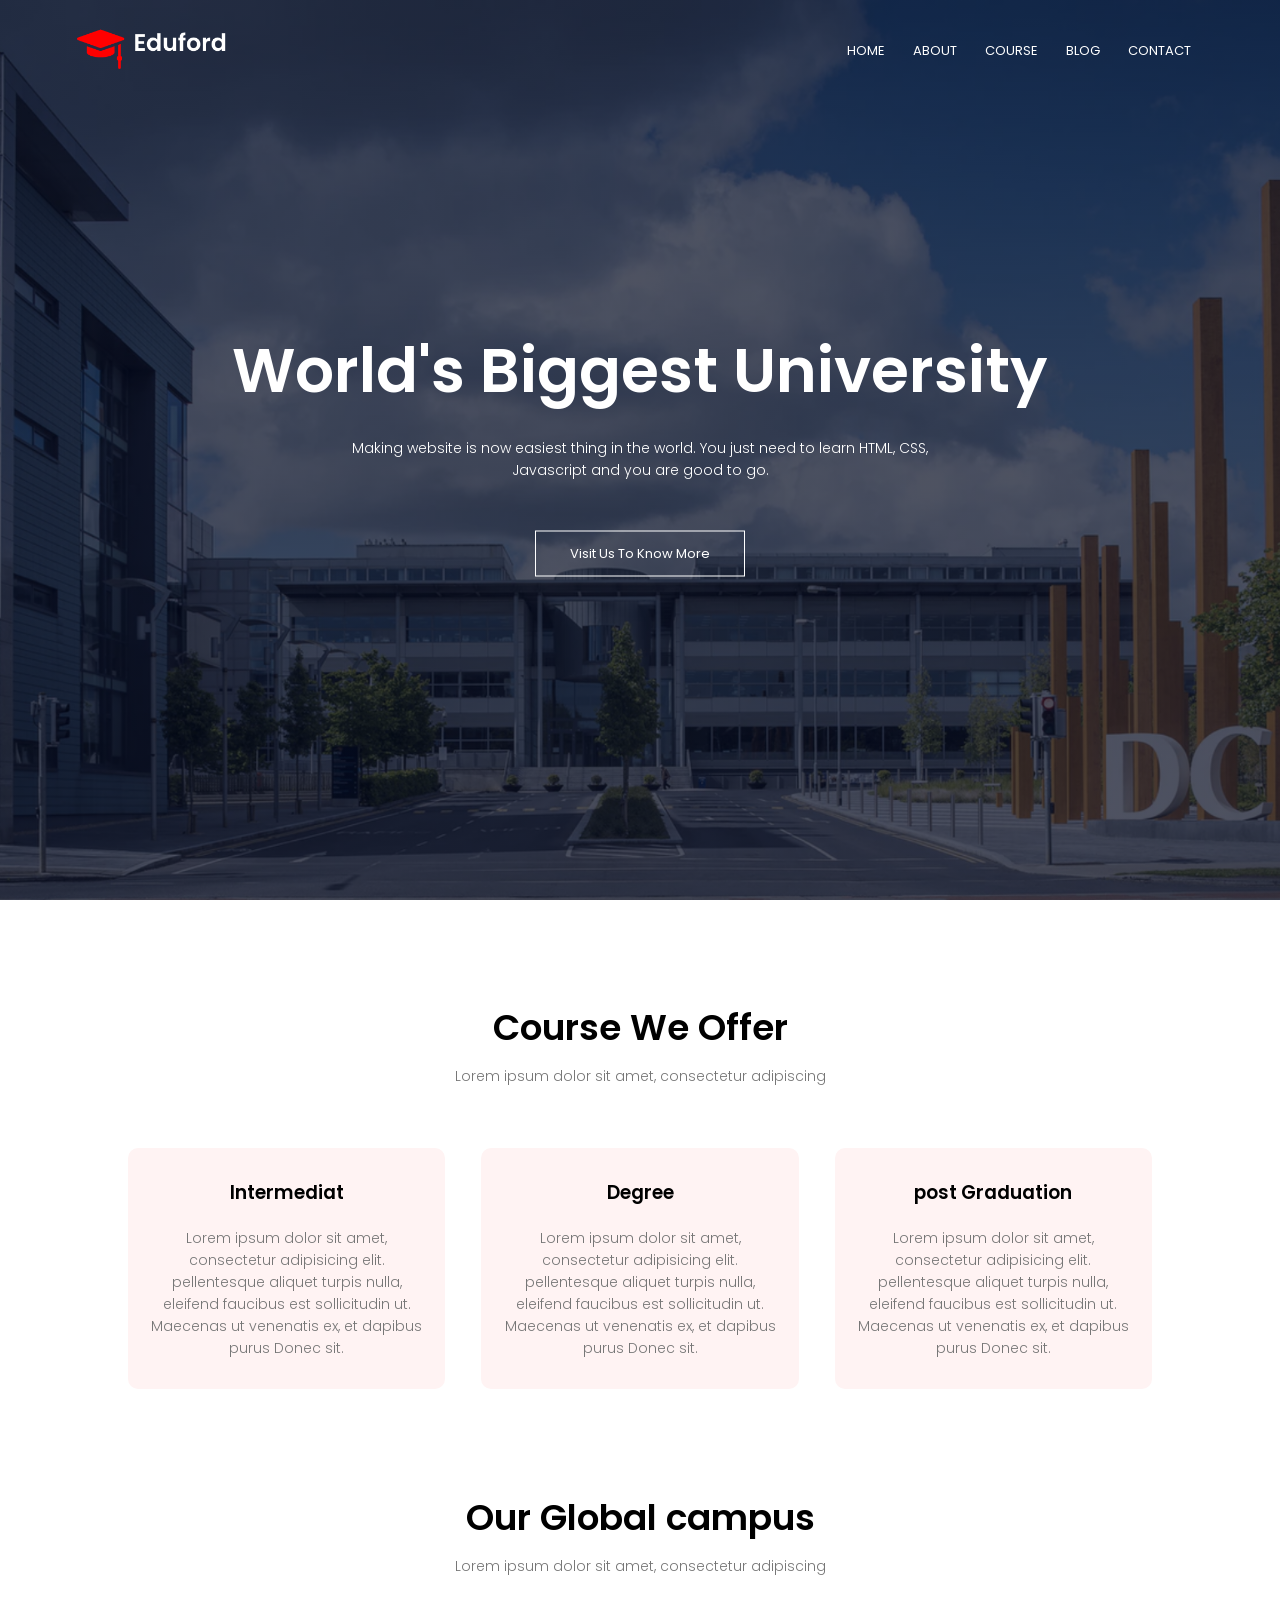
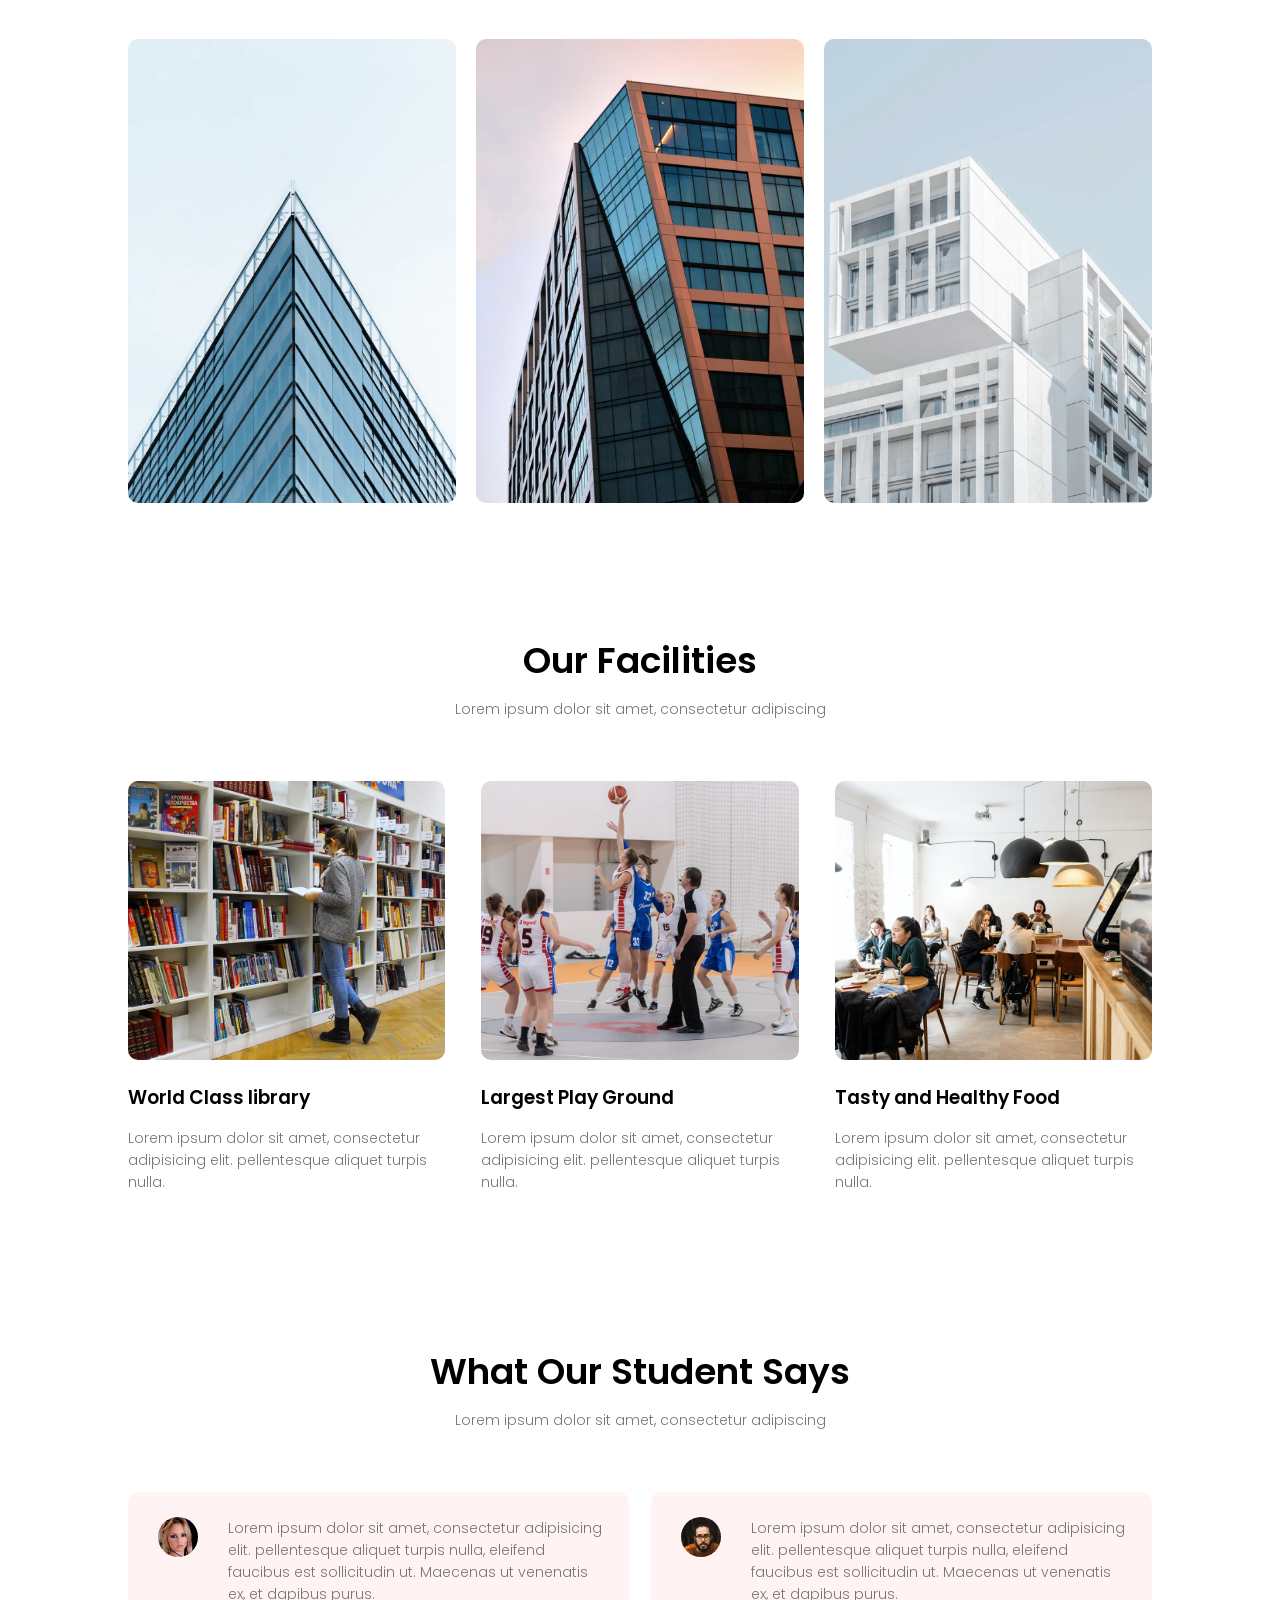
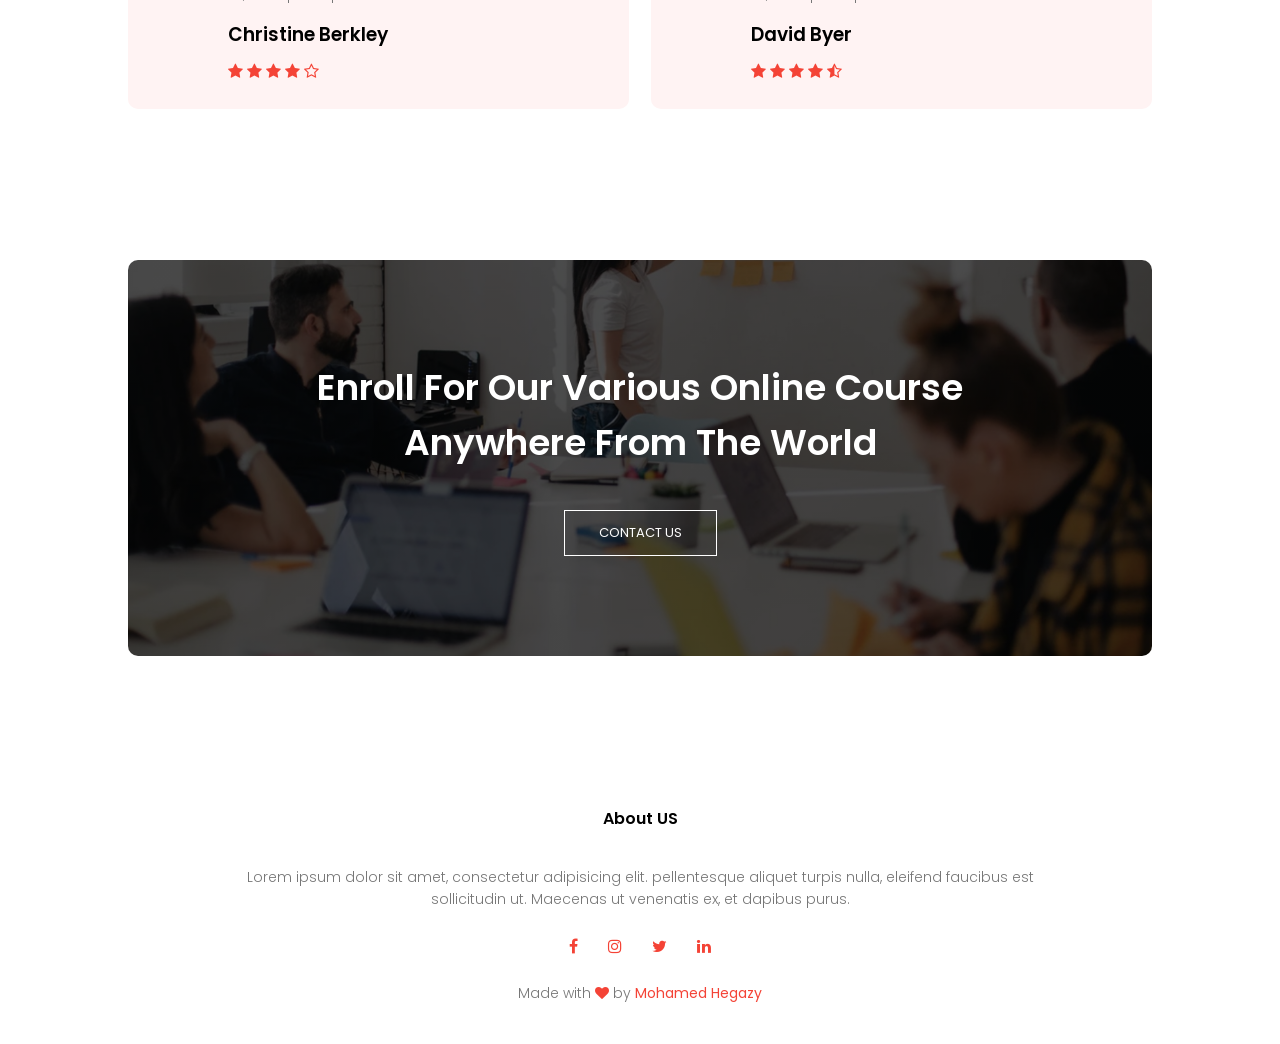
<file: index.html>
<!DOCTYPE html>
<html>
	<head>
		<meta charset="utf-8">
		<meta name="viewport" content="with=device-width , initial-scale=1.0">
		<title>University Website Design - Mohamed Hegazy </title>
    <link rel="stylesheet" href="CSS/style.css">
		<link rel="preconnect" href="https://fonts.googleapis.com">
    <link rel="preconnect" href="https://fonts.gstatic.com" crossorigin>
    <link href="https://fonts.googleapis.com/css2?family=Poppins:wght@100;200;300;400;600;700&display=swap" rel="stylesheet">
    <link rel="stylesheet" href="CSS/font-awesome.min.css">
	</head>
	<body>
  <section class="header"> <!-- header -->
  <nav>
		<a href="index.html"><img src="images/logo.png" alt="logo"></a>
		<div class="nav-links" id="navLinks">
			<i class="fa fa-times" onclick="hideMenu()"></i>
			<ul>
				<li><a href="index.html">HOME</a></li>
				<li><a href="about.html">ABOUT</a></li>
				<li><a href="course.html">COURSE</a></li>
				<li><a href="blog.html">BLOG</a></li>
				<li><a href="contact.html">CONTACT</a></li>
			</ul>
		</div>
		<i class="fa fa-bars" onclick="showMenu()" class="showMenu"></i>
	</nav>
	<div class="text-box">
		<h1>World's Biggest University</h1>
		<p>Making website is now easiest thing in the world. You
			just need to learn HTML, CSS,<br> Javascript and you are good to go.
		</p>
		<a href="" class="hero-btn">Visit Us To Know More</a>
	</div>
	</section><!-- /header -->
  
  <!-- course section -->
	<section class="course">
  <h1>Course We Offer</h1>
	<p>Lorem ipsum dolor sit amet, consectetur adipiscing</p>
	<div class="row">
		<div class="course-col">
			<h3>Intermediat</h3>
			<p>Lorem ipsum dolor sit amet, consectetur adipisicing elit.
				pellentesque aliquet turpis nulla, eleifend faucibus est 
				sollicitudin ut. Maecenas ut venenatis ex, et dapibus purus
				Donec sit.</p>
		</div>
		<div class="course-col">
			<h3>Degree</h3>
			<p>Lorem ipsum dolor sit amet, consectetur adipisicing elit.
				pellentesque aliquet turpis nulla, eleifend faucibus est 
				sollicitudin ut. Maecenas ut venenatis ex, et dapibus purus
				Donec sit.</p>
		</div>
		<div class="course-col">
			<h3>post Graduation</h3>
			<p>Lorem ipsum dolor sit amet, consectetur adipisicing elit.
				pellentesque aliquet turpis nulla, eleifend faucibus est 
				sollicitudin ut. Maecenas ut venenatis ex, et dapibus purus
				Donec sit.</p>
		</div>
	</div>
	</section>
	<!--------------------- campus----------------------------------------->
	<section class="campus">
		<h1>Our Global campus</h1>
		<p>Lorem ipsum dolor sit amet, consectetur adipiscing</p>
		<div class="row">
			<div class="campus-col">
				<img src="images/london.png">
				<div class="layer">
					<h3>LONDON</h3>
				</div>
		</div>
		<div class="campus-col">
			<img src="images/newyork.png">
			<div class="layer">
				<h3>NEW YORK</h3>
			</div>
	</div>
	<div class="campus-col">
		<img src="images/washington.png">
		<div class="layer">
			<h3>WASHINGTON</h3>
		</div>
</div>
	</section>

	<!--------------- Facilities---------- -->
<section class="facilities">
	<h1>Our Facilities</h1>
	<p>Lorem ipsum dolor sit amet, consectetur adipiscing</p>
	<div class="row">
		<div class="facilities-col">
			<img src="images/library.png" >
			<h3>World Class library</h3>
			<p>Lorem ipsum dolor sit amet, consectetur adipisicing elit.
				pellentesque aliquet turpis nulla.</p>
		</div>
		<div class="facilities-col">
			<img src="images/basketball.png" >
			<h3>Largest Play Ground</h3>
			<p>Lorem ipsum dolor sit amet, consectetur adipisicing elit.
				pellentesque aliquet turpis nulla.</p>
		</div>
		<div class="facilities-col">
			<img src="images/cafeteria.png" >
			<h3>Tasty and Healthy Food</h3>
			<p>Lorem ipsum dolor sit amet, consectetur adipisicing elit.
				pellentesque aliquet turpis nulla.</p>
		</div>
	</div>
  
</section>

<!--------testimoilal--------- -->
<section class="testimoilal">
	<h1>What Our Student Says</h1>
	<p>Lorem ipsum dolor sit amet, consectetur adipiscing</p>
	<div class="row">
		<div class="testimonial-col">
			<img src="images/user1.jpg" >
			<div>
				<p>Lorem ipsum dolor sit amet, consectetur adipisicing elit.
					pellentesque aliquet turpis nulla, eleifend faucibus est 
					sollicitudin ut. Maecenas ut venenatis ex, et dapibus purus.</p>
					<h3>Christine Berkley</h3>
					<i class="fa fa-star"></i>
					<i class="fa fa-star"></i>
					<i class="fa fa-star"></i>
					<i class="fa fa-star"></i>
					<i class="fa fa-star-o"></i>
					
			</div>
			</div>
			<div class="testimonial-col">
				<img src="images/user2.jpg" >
				<div>
					<p>Lorem ipsum dolor sit amet, consectetur adipisicing elit.
						pellentesque aliquet turpis nulla, eleifend faucibus est 
						sollicitudin ut. Maecenas ut venenatis ex, et dapibus purus.</p>
						<h3>David Byer</h3>
					<i class="fa fa-star"></i>
					<i class="fa fa-star"></i>
					<i class="fa fa-star"></i>
					<i class="fa fa-star"></i>
					<i class="fa fa-star-half-o"></i>
						
				</div>
				</div>
		</div>
		
	</div>
</section>

<!-----------Call To Action ---------->
<section class="cta">
	<h1>Enroll For Our Various Online Course<br> Anywhere From The World</h1>
	<a href="" class="hero-btn">CONTACT US</a>
</section>

<!--------Footer---------->
<section class="footer">
	<h4>About US</h4>
	<p class="about-des">Lorem ipsum dolor sit amet, consectetur adipisicing elit.
		pellentesque aliquet turpis nulla, eleifend faucibus est <br>
		sollicitudin ut. Maecenas ut venenatis ex, et dapibus purus.</p>
		<div class="icons">
			<i class="fa fa-facebook"></i>
			<i class="fa fa-instagram"></i>
			<i class="fa fa-twitter"></i>
			<i class="fa fa-linkedin"></i>
		</div>
		<p>Made with <i class="fa fa-heart"></i> by <a href="https://www.facebook.com/mhegazy33" class="dev-info">Mohamed Hegazy</a> </p>
</section>

















	<!-------------------- Javascript for Toggle Menue---------------------->
	<script>
		var navLinks= document.getElementById("navLinks");
		function showMenu(){
			navLinks.style.right = "0";
			
		}
		function hideMenu(){
			navLinks.style.right = "-200px";
			
		}
	</script>
	</body>
</html>
</file>
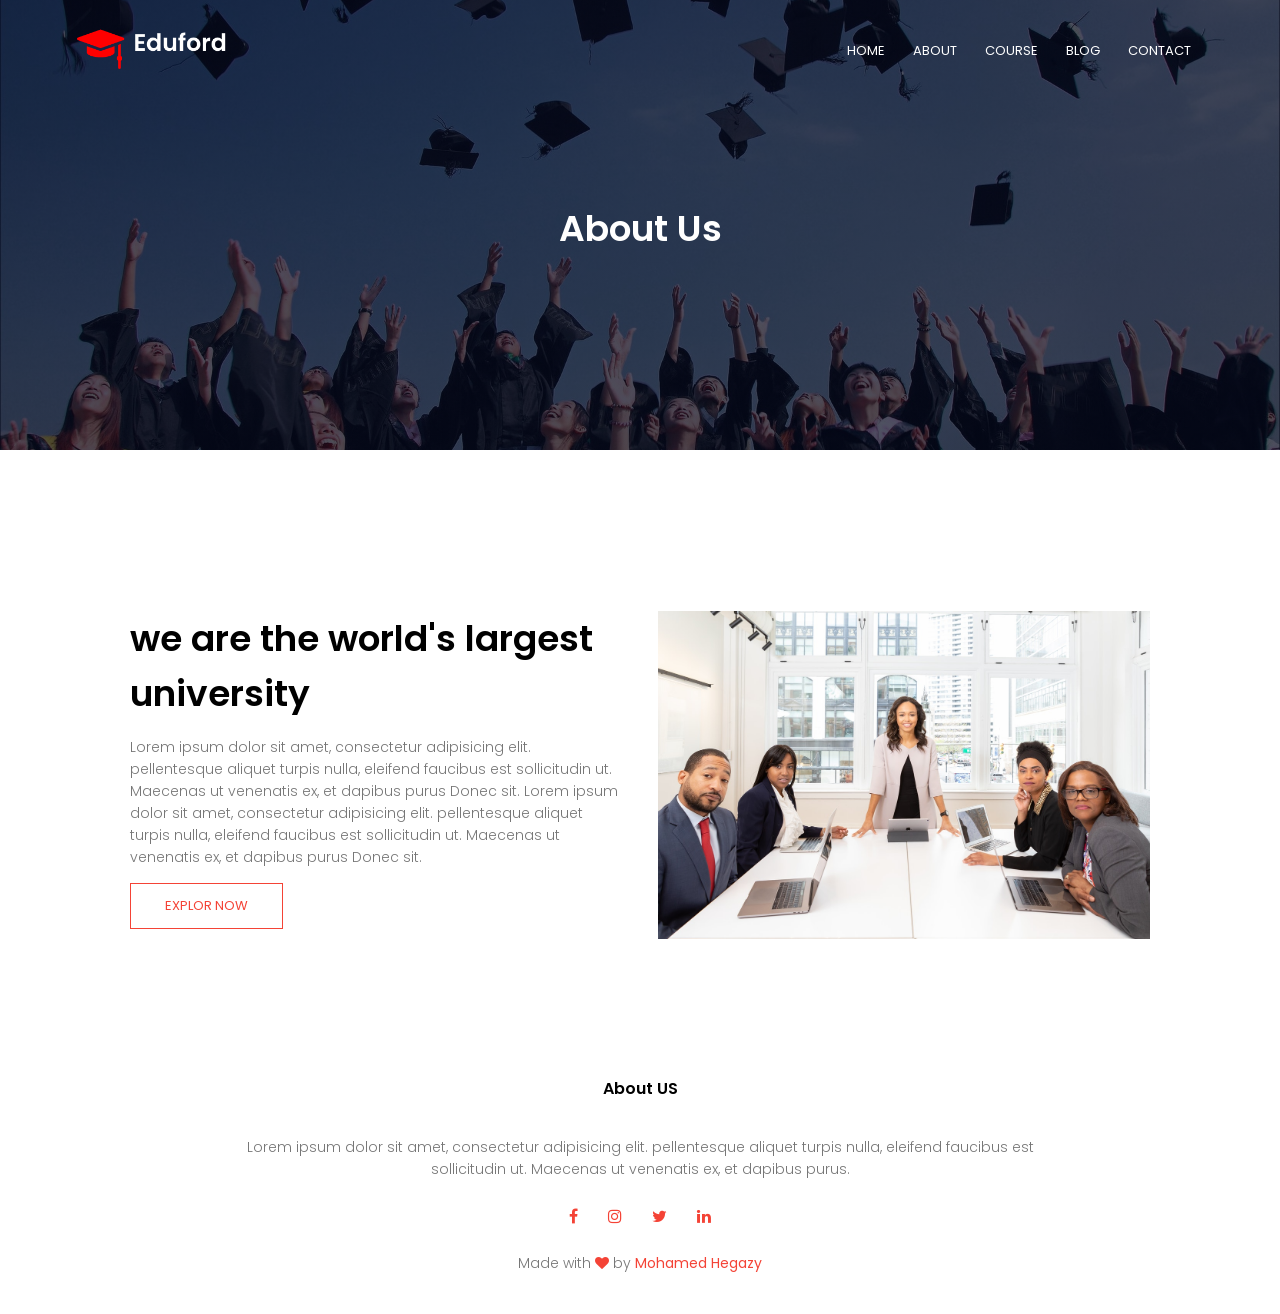
<file: about.html>
<!DOCTYPE html>
<html>
	<head>
		<meta charset="utf-8">
		<meta name="viewport" content="with=device-width , initial-scale=1.0">
		<title>University Website Design - Mohamed Hegazy </title>
    <link rel="stylesheet" href="CSS/style.css">
		<link rel="preconnect" href="https://fonts.googleapis.com">
    <link rel="preconnect" href="https://fonts.gstatic.com" crossorigin>
    <link href="https://fonts.googleapis.com/css2?family=Poppins:wght@100;200;300;400;600;700&display=swap" rel="stylesheet">
    <link rel="stylesheet" href="CSS/font-awesome.min.css">
	</head>
	<body>
  <section class="sub-header"> <!-- header -->
  <nav>
		<a href="index.html"><img src="images/logo.png" alt="logo"></a>
		<div class="nav-links" id="navLinks">
			<i class="fa fa-times" onclick="hideMenu()"></i>
			<ul>
				<li><a href="index.html">HOME</a></li>
				<li><a href="about.html">ABOUT</a></li>
				<li><a href="course.html">COURSE</a></li>
				<li><a href="blog.html">BLOG</a></li>
				<li><a href="contact.html">CONTACT</a></li>
			</ul>
		</div>
		<i class="fa fa-bars" onclick="showMenu()" class="showMenu"></i>
	</nav>
	<h1>About Us</h1>
	</section><!-- /header -->

  <!-- ----about us section -->
	<section class="about-us">
		<div class="row">
			<div class="about-col">
				<h1>we are the world's largest university</h1>
				<p>Lorem ipsum dolor sit amet, consectetur adipisicing elit.
					pellentesque aliquet turpis nulla, eleifend faucibus est 
					sollicitudin ut. Maecenas ut venenatis ex, et dapibus purus
					Donec sit. Lorem ipsum dolor sit amet, consectetur adipisicing elit.
					pellentesque aliquet turpis nulla, eleifend faucibus est 
					sollicitudin ut. Maecenas ut venenatis ex, et dapibus purus
					Donec sit. </p>
					<a href="" class="hero-btn red-btn">EXPLOR NOW</a>
			</div>
			<div class="about-col">
				<img src="images/about.jpg" >
			</div>
		</div>
	</section>
  
	
  
	





<!--------Footer---------->
<section class="footer">
	<h4>About US</h4>
	<p class="about-des">Lorem ipsum dolor sit amet, consectetur adipisicing elit.
		pellentesque aliquet turpis nulla, eleifend faucibus est <br>
		sollicitudin ut. Maecenas ut venenatis ex, et dapibus purus.</p>
		<div class="icons">
			<i class="fa fa-facebook"></i>
			<i class="fa fa-instagram"></i>
			<i class="fa fa-twitter"></i>
			<i class="fa fa-linkedin"></i>
		</div>
		<p>Made with <i class="fa fa-heart"></i> by <a href="https://www.facebook.com/mhegazy33" class="dev-info">Mohamed Hegazy</a> </p>
</section>

















	<!-------------------- Javascript for Toggle Menue---------------------->
	<script>
		var navLinks= document.getElementById("navLinks");
		function showMenu(){
			navLinks.style.right = "0";
			
		}
		function hideMenu(){
			navLinks.style.right = "-200px";
			
		}
	</script>
	</body>
</html>
</file>
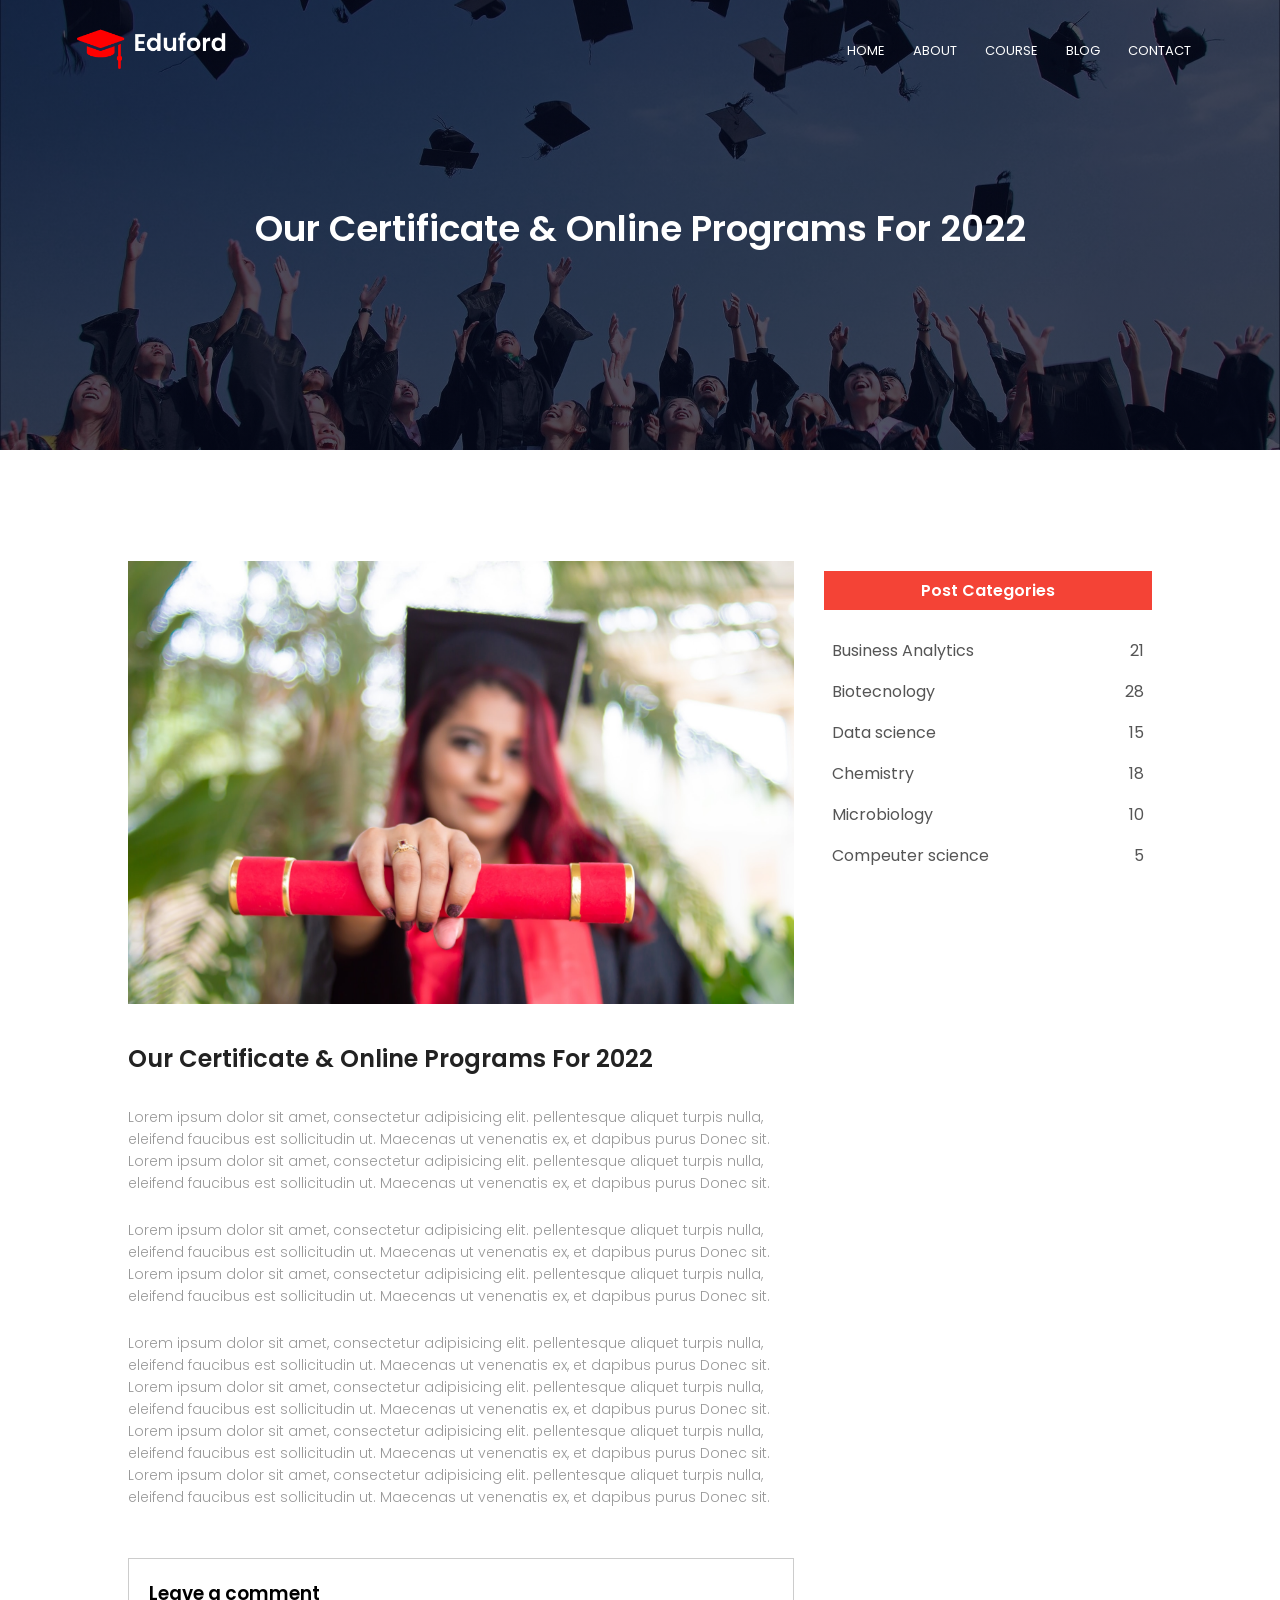
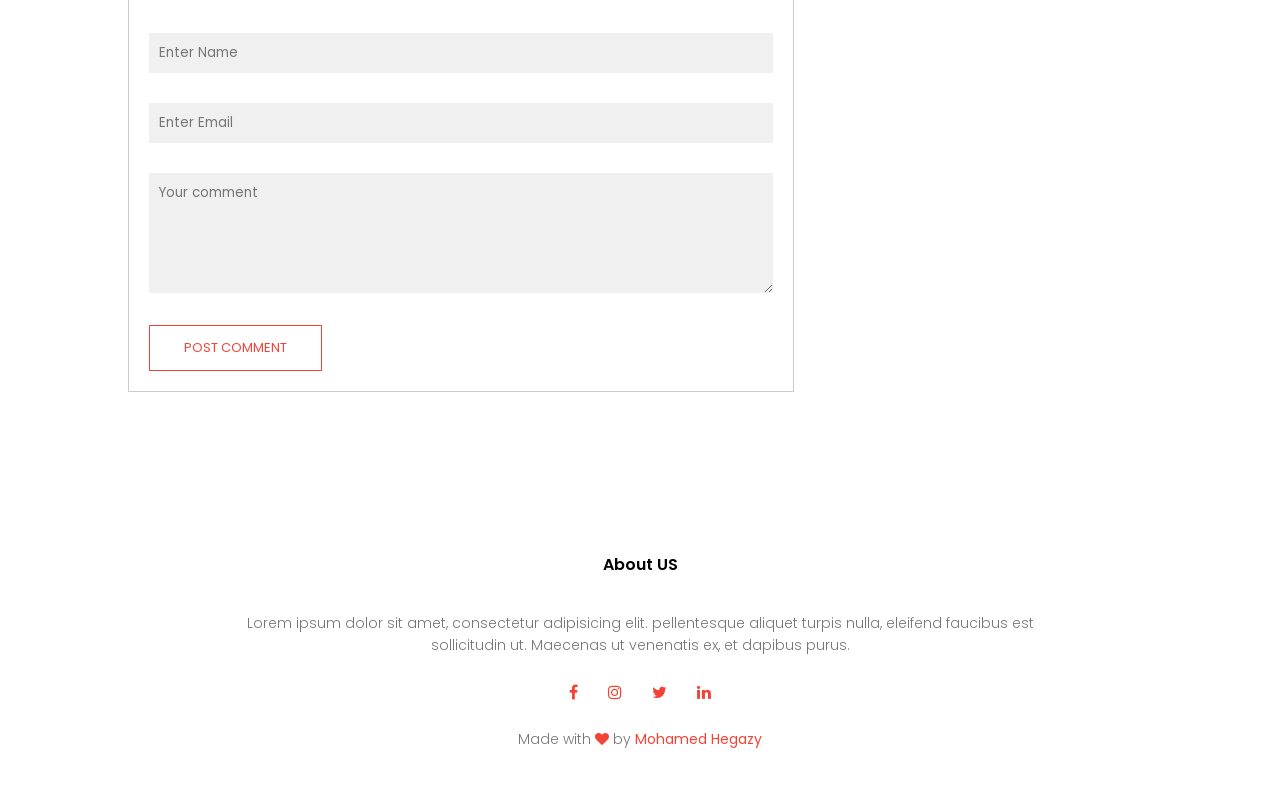
<file: blog.html>
<!DOCTYPE html>
<html>
	<head>
		<meta charset="utf-8">
		<meta name="viewport" content="with=device-width , initial-scale=1.0">
		<title>University Website Design - Mohamed Hegazy </title>
    <link rel="stylesheet" href="CSS/style.css">
		<link rel="preconnect" href="https://fonts.googleapis.com">
    <link rel="preconnect" href="https://fonts.gstatic.com" crossorigin>
    <link href="https://fonts.googleapis.com/css2?family=Poppins:wght@100;200;300;400;600;700&display=swap" rel="stylesheet">
    <link rel="stylesheet" href="CSS/font-awesome.min.css">
	</head>
	<body>
  <section class="sub-header"> <!-- header -->
  <nav>
		<a href="index.html"><img src="images/logo.png" alt="logo"></a>
		<div class="nav-links" id="navLinks">
			<i class="fa fa-times" onclick="hideMenu()"></i>
			<ul>
				<li><a href="index.html">HOME</a></li>
				<li><a href="about.html">ABOUT</a></li>
				<li><a href="course.html">COURSE</a></li>
				<li><a href="blog.html">BLOG</a></li>
				<li><a href="contact.html">CONTACT</a></li>
			</ul>
		</div>
		<i class="fa fa-bars" onclick="showMenu()" class="showMenu"></i>
	</nav>
	<h1>Our Certificate & Online Programs For 2022</h1>
	</section><!-- /header -->

	<!-- -----------blog page content------ -->
<section class="blog-content">
	<div class="row">
		<div class="blog-left">
			<img src="images/certificate.jpg">
			<h2>Our Certificate & Online Programs For 2022</h2>
			<p>Lorem ipsum dolor sit amet, consectetur adipisicing elit.
				pellentesque aliquet turpis nulla, eleifend faucibus est 
				sollicitudin ut. Maecenas ut venenatis ex, et dapibus purus
				Donec sit. Lorem ipsum dolor sit amet, consectetur adipisicing elit.
				pellentesque aliquet turpis nulla, eleifend faucibus est 
				sollicitudin ut. Maecenas ut venenatis ex, et dapibus purus
				Donec sit. </p> 
				<br>
				<p>Lorem ipsum dolor sit amet, consectetur adipisicing elit.
					pellentesque aliquet turpis nulla, eleifend faucibus est 
					sollicitudin ut. Maecenas ut venenatis ex, et dapibus purus
					Donec sit. Lorem ipsum dolor sit amet, consectetur adipisicing elit.
					pellentesque aliquet turpis nulla, eleifend faucibus est 
					sollicitudin ut. Maecenas ut venenatis ex, et dapibus purus
					Donec sit. </p>
					<br>
					<p>Lorem ipsum dolor sit amet, consectetur adipisicing elit.
						pellentesque aliquet turpis nulla, eleifend faucibus est 
						sollicitudin ut. Maecenas ut venenatis ex, et dapibus purus
						Donec sit. Lorem ipsum dolor sit amet, consectetur adipisicing elit.
						pellentesque aliquet turpis nulla, eleifend faucibus est 
						sollicitudin ut. Maecenas ut venenatis ex, et dapibus purus
						Donec sit. </p>
						<p>Lorem ipsum dolor sit amet, consectetur adipisicing elit.
							pellentesque aliquet turpis nulla, eleifend faucibus est 
							sollicitudin ut. Maecenas ut venenatis ex, et dapibus purus
							Donec sit. Lorem ipsum dolor sit amet, consectetur adipisicing elit.
							pellentesque aliquet turpis nulla, eleifend faucibus est 
							sollicitudin ut. Maecenas ut venenatis ex, et dapibus purus
							Donec sit. </p>
							<div class="comment-box">
              <h3>Leave a comment </h3>
							<form class="comment-form">
								<input type="text" placeholder="Enter Name">
								<input type="email" placeholder="Enter Email">
								<textarea rows="5" placeholder="Your comment"></textarea>
								<button type="submit" class="hero-btn red-btn">POST COMMENT</button>
							</form>
							</div>
		</div>
		<div class="blog-right">
			<h3>Post Categories</h3>
			<div>
				<span>Business Analytics</span>
				<span>21</span>
				</div>
				<div>
				<span>Biotecnology</span>
				<span>28</span>
				</div>
				<div>
				<span>Data science</span>
				<span>15</span>
				</div>
				<div>
				<span>Chemistry</span>
				<span>18</span>
				</div>
				<div>
				<span>Microbiology</span>
				<span>10</span>
				</div>
				<div>
				<span>Compeuter science</span>
				<span>5</span>
				</div>
			</div>
		</div>
	</div>
</section>



<!--------Footer---------->
<section class="footer">
	<h4>About US</h4>
	<p class="about-des">Lorem ipsum dolor sit amet, consectetur adipisicing elit.
		pellentesque aliquet turpis nulla, eleifend faucibus est <br>
		sollicitudin ut. Maecenas ut venenatis ex, et dapibus purus.</p>
		<div class="icons">
			<i class="fa fa-facebook"></i>
			<i class="fa fa-instagram"></i>
			<i class="fa fa-twitter"></i>
			<i class="fa fa-linkedin"></i>
		</div>
		<p>Made with <i class="fa fa-heart"></i> by <a href="https://www.facebook.com/mhegazy33" class="dev-info">Mohamed Hegazy</a> </p>
</section>

















	<!-------------------- Javascript for Toggle Menue---------------------->
	<script>
		var navLinks= document.getElementById("navLinks");
		function showMenu(){
			navLinks.style.right = "0";
			
		}
		function hideMenu(){
			navLinks.style.right = "-200px";
			
		}
	</script>
	</body>
</html>
</file>
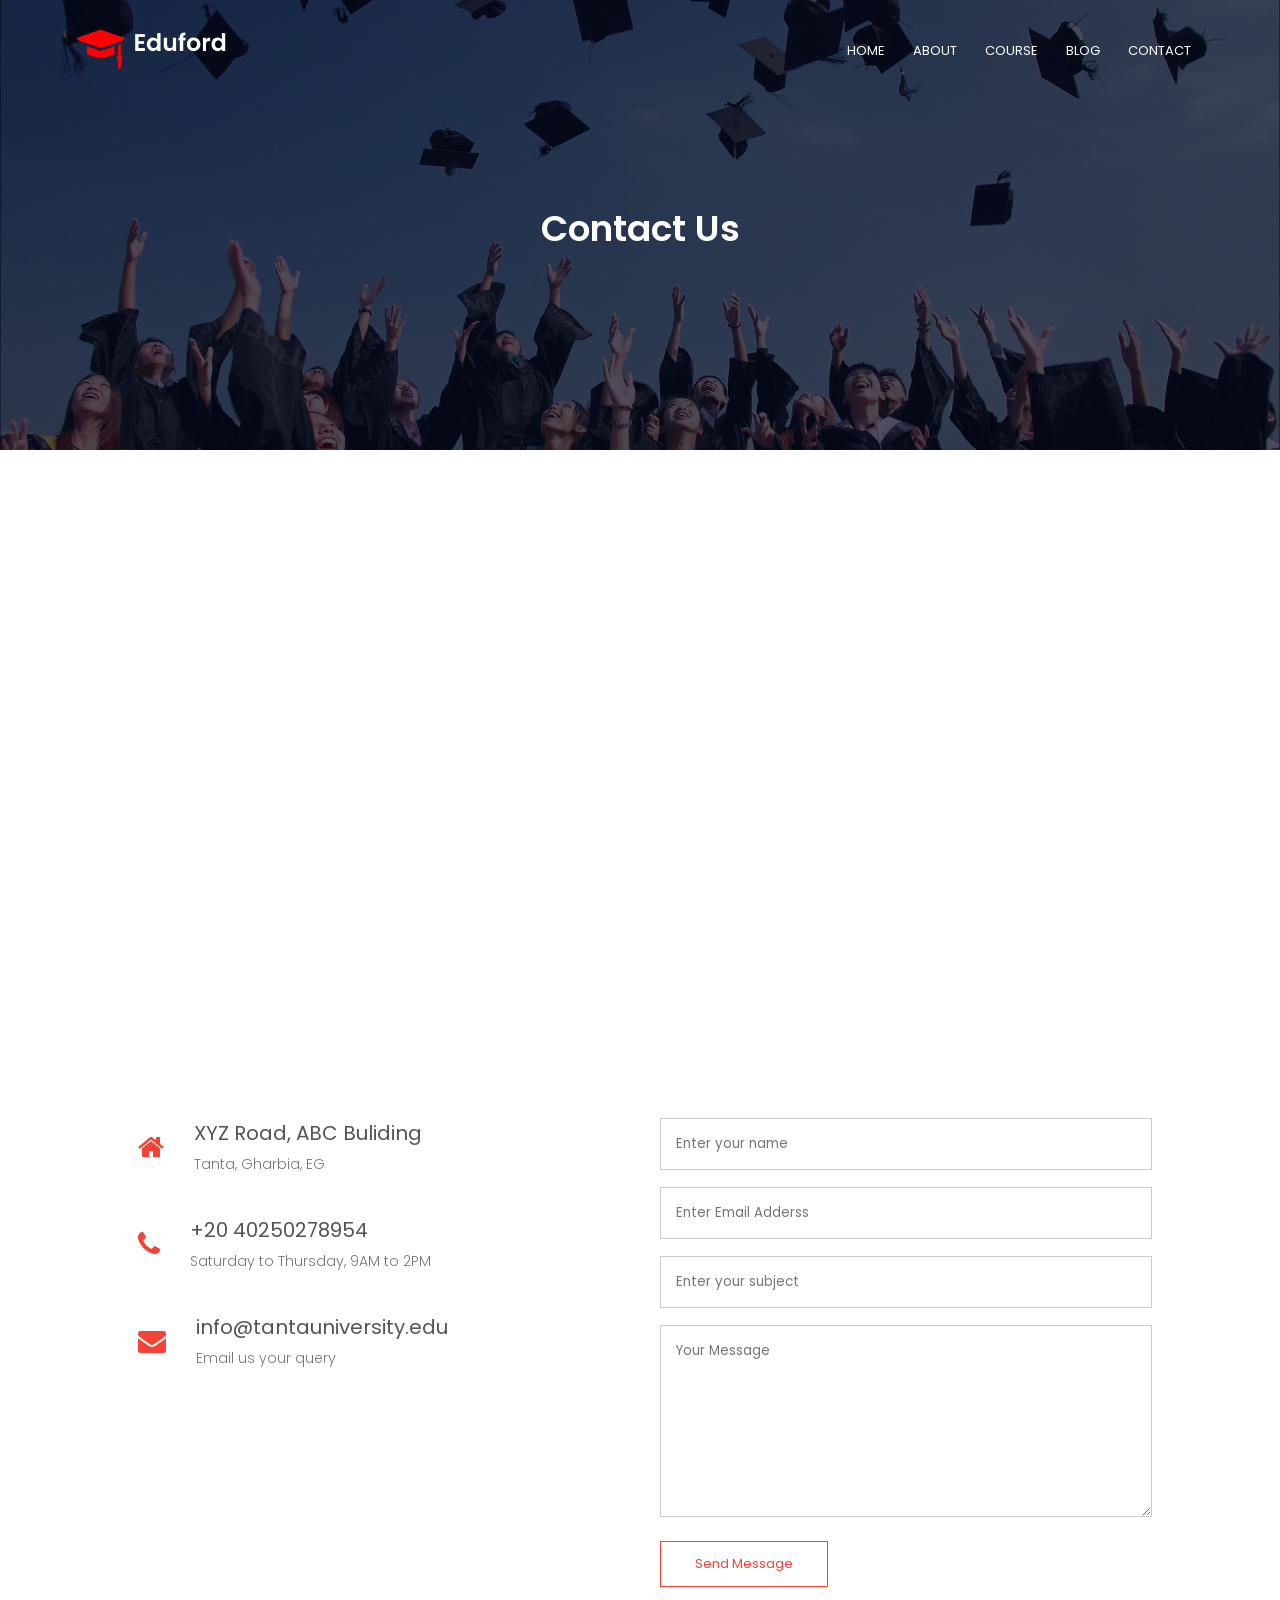
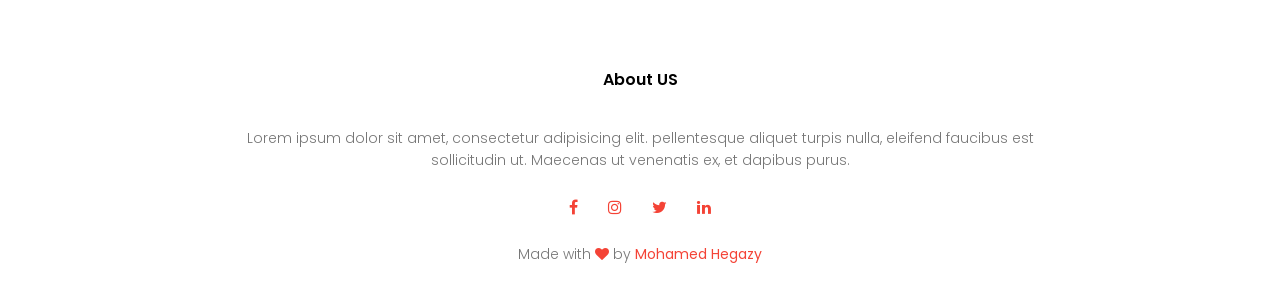
<file: contact.html>
<!DOCTYPE html>
<html>
	<head>
		<meta charset="utf-8">
		<meta name="viewport" content="with=device-width , initial-scale=1.0">
		<title>University Website Design - Mohamed Hegazy </title>
    <link rel="stylesheet" href="CSS/style.css">
		<link rel="preconnect" href="https://fonts.googleapis.com">
    <link rel="preconnect" href="https://fonts.gstatic.com" crossorigin>
    <link href="https://fonts.googleapis.com/css2?family=Poppins:wght@100;200;300;400;600;700&display=swap" rel="stylesheet">
    <link rel="stylesheet" href="CSS/font-awesome.min.css">
	</head>
	<body>
  <section class="sub-header"> <!-- header -->
  <nav>
		<a href="index.html"><img src="images/logo.png" alt="logo"></a>
		<div class="nav-links" id="navLinks">
			<i class="fa fa-times" onclick="hideMenu()"></i>
			<ul>
				<li><a href="index.html">HOME</a></li>
				<li><a href="about.html">ABOUT</a></li>
				<li><a href="course.html">COURSE</a></li>
				<li><a href="blog.html">BLOG</a></li>
				<li><a href="contact.html">CONTACT</a></li>
			</ul>
		</div>
		<i class="fa fa-bars" onclick="showMenu()" class="showMenu"></i>
	</nav>
	<h1>Contact Us</h1>
	</section><!-- /header -->

  <!-- ---------location----------- -->
  <section class="location">
		<iframe src="https://www.google.com/maps/embed?pb=!1m18!1m12!1m3!1d65214.77055892778!2d30.956996525072306!3d30.7905967088972!2m3!1f0!2f0!3f0!3m2!1i1024!2i768!4f13.1!3m3!1m2!1s0x14f7c90980d600b3%3A0xd142d36248fcc482!2sFaculty%20Of%20Science%20-%20Tanta%20University!5e0!3m2!1sen!2seg!4v1640284403226!5m2!1sen!2seg" width="600" height="450" style="border:0;" allowfullscreen="" loading="lazy"></iframe>

	</section>
	<!-- ----------------contact us--------------       -->
	<section class="contact-us">
		<div class="row">
			<div class="contact-col">
				<div>
			<i class="fa fa-home"></i>
			<span>
			<h5>XYZ Road, ABC Buliding</h5>
			<p>Tanta, Gharbia, EG</p>
			</span>
				</div>
				<div>
					<i class="fa fa-phone"></i>
					<span>
					<h5>+20 40250278954</h5>
					<p>Saturday to Thursday, 9AM to 2PM</p>
				</span>
						</div>
						<div>
							
							<i class="fa fa-envelope"></i>
							<span>
							<h5>info@tantauniversity.edu</h5>
							<p>Email us your query</p>
							</span>
								</div>
			</div>
			<div class="contact-col">
				<form action="">
					<input type="text" placeholder="Enter your name" required>
					<input type="email" placeholder="Enter Email Adderss" required>
					<input type="text" placeholder="Enter your subject" required>
					<textarea rows="8" placeholder="Your Message " required></textarea>
					<button type="submit" class="hero-btn red-btn">Send Message</button>
				</form>
			</div>
		</div>
	</section>




<!--------Footer---------->
<section class="footer">
	<h4>About US</h4>
	<p class="about-des">Lorem ipsum dolor sit amet, consectetur adipisicing elit.
		pellentesque aliquet turpis nulla, eleifend faucibus est <br>
		sollicitudin ut. Maecenas ut venenatis ex, et dapibus purus.</p>
		<div class="icons">
			<i class="fa fa-facebook"></i>
			<i class="fa fa-instagram"></i>
			<i class="fa fa-twitter"></i>
			<i class="fa fa-linkedin"></i>
		</div>
		<p>Made with <i class="fa fa-heart"></i> by <a href="https://www.facebook.com/mhegazy33" class="dev-info">Mohamed Hegazy</a> </p>
</section>

















	<!-------------------- Javascript for Toggle Menue---------------------->
	<script>
		var navLinks= document.getElementById("navLinks");
		function showMenu(){
			navLinks.style.right = "0";
			
		}
		function hideMenu(){
			navLinks.style.right = "-200px";
			
		}
	</script>
	</body>
</html>
</file>
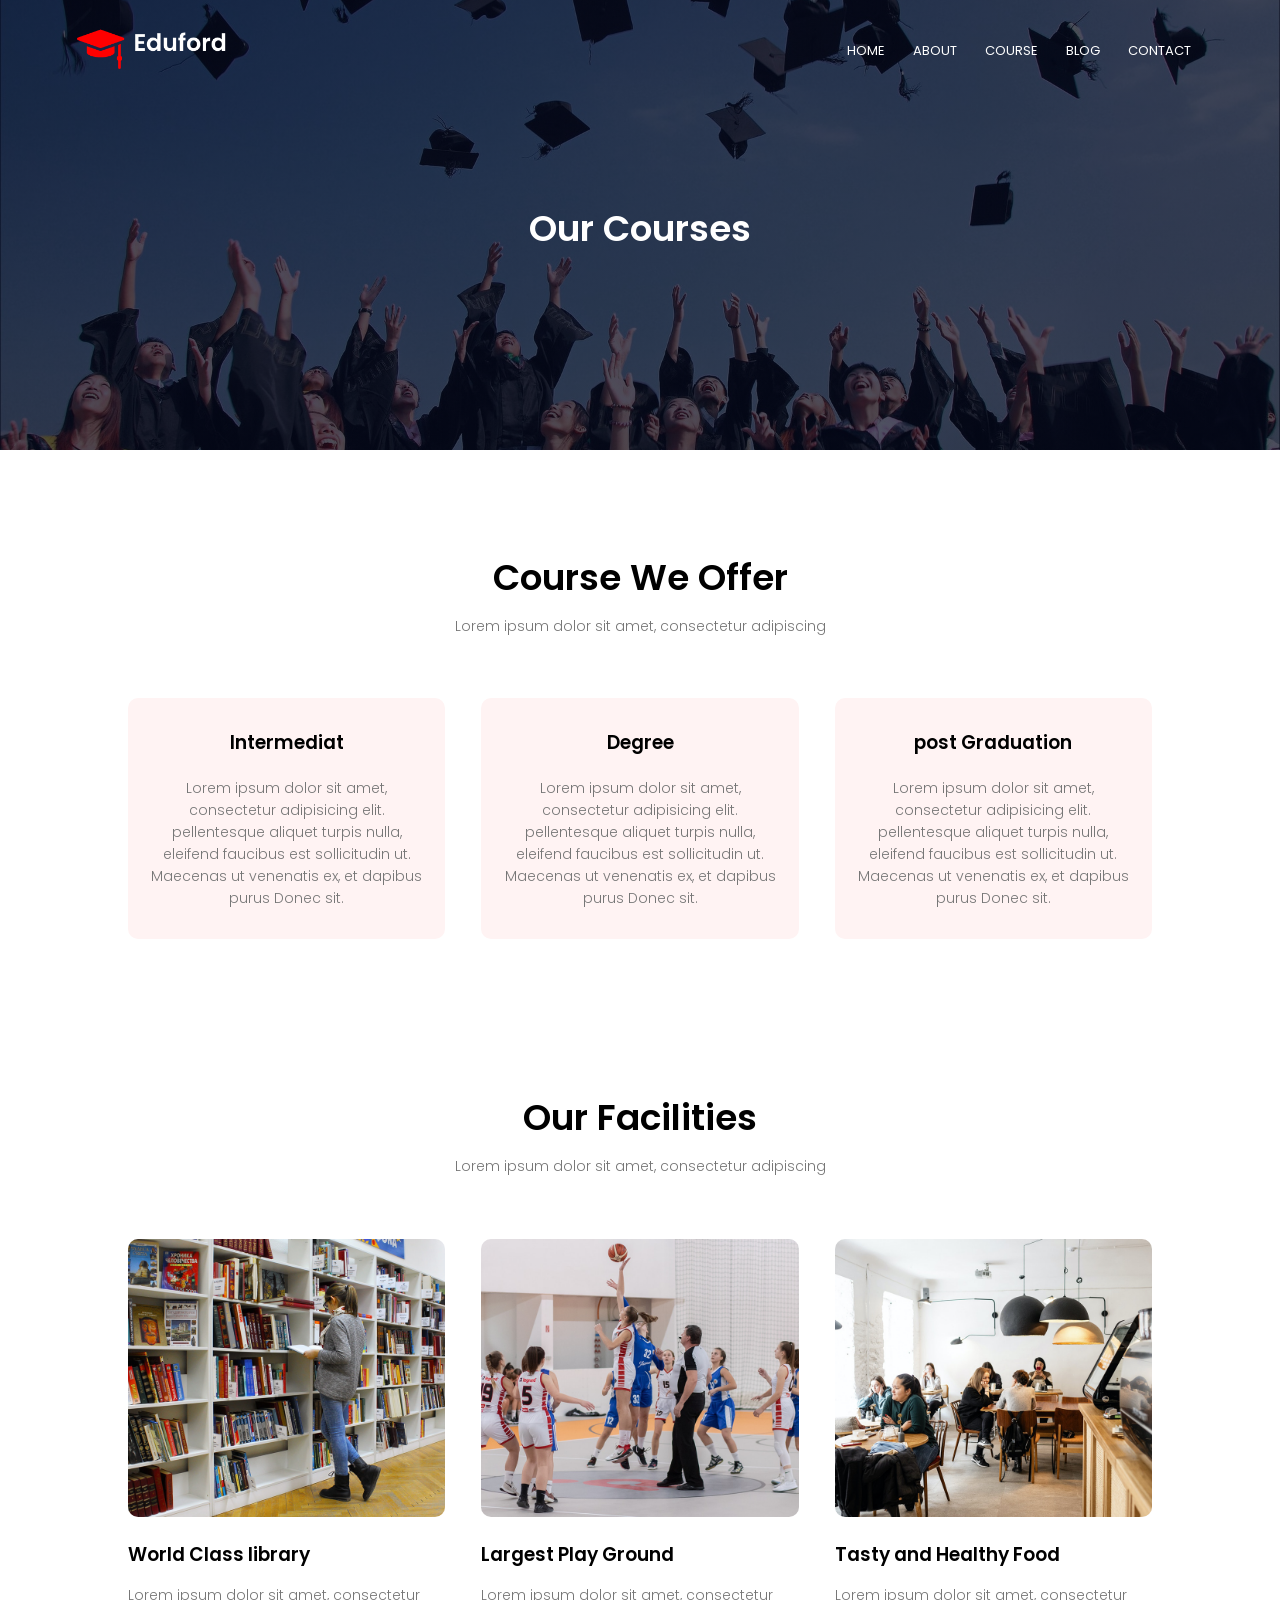
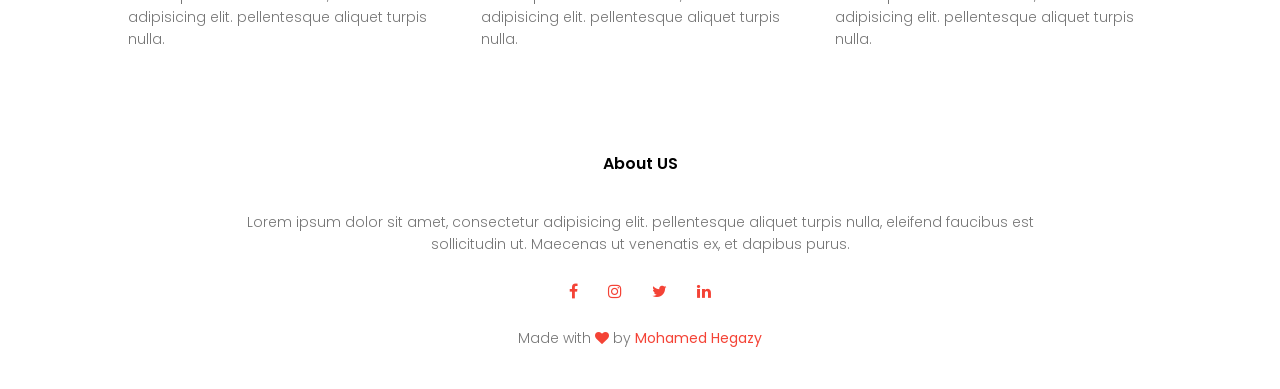
<file: course.html>
<!DOCTYPE html>
<html>
	<head>
		<meta charset="utf-8">
		<meta name="viewport" content="with=device-width , initial-scale=1.0">
		<title>University Website Design - Mohamed Hegazy </title>
    <link rel="stylesheet" href="CSS/style.css">
		<link rel="preconnect" href="https://fonts.googleapis.com">
    <link rel="preconnect" href="https://fonts.gstatic.com" crossorigin>
    <link href="https://fonts.googleapis.com/css2?family=Poppins:wght@100;200;300;400;600;700&display=swap" rel="stylesheet">
    <link rel="stylesheet" href="CSS/font-awesome.min.css">
	</head>
	<body>
  <section class="sub-header"> <!-- header -->
  <nav>
		<a href="index.html"><img src="images/logo.png" alt="logo"></a>
		<div class="nav-links" id="navLinks">
			<i class="fa fa-times" onclick="hideMenu()"></i>
			<ul>
				<li><a href="index.html">HOME</a></li>
				<li><a href="about.html">ABOUT</a></li>
				<li><a href="course.html">COURSE</a></li>
				<li><a href="blog.html">BLOG</a></li>
				<li><a href="contact.html">CONTACT</a></li>
			</ul>
		</div>
		<i class="fa fa-bars" onclick="showMenu()" class="showMenu"></i>
	</nav>
	<h1>Our Courses</h1>
	</section><!-- /header -->
  <!-- Courses content -->
  <section class="course">
		<h1>Course We Offer</h1>
		<p>Lorem ipsum dolor sit amet, consectetur adipiscing</p>
		<div class="row">
			<div class="course-col">
				<h3>Intermediat</h3>
				<p>Lorem ipsum dolor sit amet, consectetur adipisicing elit.
					pellentesque aliquet turpis nulla, eleifend faucibus est 
					sollicitudin ut. Maecenas ut venenatis ex, et dapibus purus
					Donec sit.</p>
			</div>
			<div class="course-col">
				<h3>Degree</h3>
				<p>Lorem ipsum dolor sit amet, consectetur adipisicing elit.
					pellentesque aliquet turpis nulla, eleifend faucibus est 
					sollicitudin ut. Maecenas ut venenatis ex, et dapibus purus
					Donec sit.</p>
			</div>
			<div class="course-col">
				<h3>post Graduation</h3>
				<p>Lorem ipsum dolor sit amet, consectetur adipisicing elit.
					pellentesque aliquet turpis nulla, eleifend faucibus est 
					sollicitudin ut. Maecenas ut venenatis ex, et dapibus purus
					Donec sit.</p>
			</div>
		</div>
		</section>
		<!--------------- Facilities---------- -->
<section class="facilities">
	<h1>Our Facilities</h1>
	<p>Lorem ipsum dolor sit amet, consectetur adipiscing</p>
	<div class="row">
		<div class="facilities-col">
			<img src="images/library.png" >
			<h3>World Class library</h3>
			<p>Lorem ipsum dolor sit amet, consectetur adipisicing elit.
				pellentesque aliquet turpis nulla.</p>
		</div>
		<div class="facilities-col">
			<img src="images/basketball.png" >
			<h3>Largest Play Ground</h3>
			<p>Lorem ipsum dolor sit amet, consectetur adipisicing elit.
				pellentesque aliquet turpis nulla.</p>
		</div>
		<div class="facilities-col">
			<img src="images/cafeteria.png" >
			<h3>Tasty and Healthy Food</h3>
			<p>Lorem ipsum dolor sit amet, consectetur adipisicing elit.
				pellentesque aliquet turpis nulla.</p>
		</div>
	</div>
  
</section>
	
  
	





<!--------Footer---------->
<section class="footer">
	<h4>About US</h4>
	<p class="about-des">Lorem ipsum dolor sit amet, consectetur adipisicing elit.
		pellentesque aliquet turpis nulla, eleifend faucibus est <br>
		sollicitudin ut. Maecenas ut venenatis ex, et dapibus purus.</p>
		<div class="icons">
			<i class="fa fa-facebook"></i>
			<i class="fa fa-instagram"></i>
			<i class="fa fa-twitter"></i>
			<i class="fa fa-linkedin"></i>
		</div>
		<p>Made with <i class="fa fa-heart"></i> by <a href="https://www.facebook.com/mhegazy33" class="dev-info">Mohamed Hegazy</a> </p>
</section>

















	<!-------------------- Javascript for Toggle Menue---------------------->
	<script>
		var navLinks= document.getElementById("navLinks");
		function showMenu(){
			navLinks.style.right = "0";
			
		}
		function hideMenu(){
			navLinks.style.right = "-200px";
			
		}
	</script>
	</body>
</html>
</file>
<file: CSS/style.css>
*{
margin: 0;
padding: 0;
font-family:  'Poppins', sans-serif;;
}
/* header*/
.header{
	min-height: 100vh;
	width: 100%;
	background-image:linear-gradient(rgba(4,9,30,0.7),rgba(4,9,30,0.7)) , url(../images/banner.png);
	background-position: center;
	background-size: cover;
	position: relative;
}
nav{
	display: flex;
	padding: 2% 6%;
	justify-content: space-between;
	align-items: center;
}
nav img{
	width: 150px;
}
.nav-links{
	flex: 1;
	text-align: right;
}
.nav-links ul li {
	list-style: none;
    display: inline-block;
	padding: 8px 12px;
	position: relative;
}
.nav-links ul li a {
	text-decoration: none;
	color: #fff;
	font-size: 13px;
}
.nav-links ul li::after {
	content: '';
	width: 0;
	height: 2px;
	background: #f44336;
	display: block;
  margin: auto;
	transition: 0.5s;
}
.nav-links ul li:hover::after{
	width: 100%;
}
.text-box{
	width: 90%;
	color: #fff;
	position: absolute;
	top: 50%;
	left: 50%;
	transform: translate(-50%,-50%);
	text-align: center;
}
.text-box h1{
	font-size: 62px;
}
.text-box p{
	margin: 10px 0 40px;
	font-size: 14px;
	color: #fff;
}
.hero-btn{
	display: inline-block;
	text-decoration: none;
	color: #fff;
	border: 1px solid #fff;
	padding: 12px 34px;
	font-size: 13px;
	background: transparent;
	position: relative;
	cursor: pointer;
}
.hero-btn:hover{
	background: #f44336;
	border:1px solid #f44336;
  transition: 1s;
	border-radius: 2px;
}
nav .fa{
	display: none;
}
@media(max-width: 700px){
	.text-box h1{
		font-size: 20px;
	}
	.text-box p{
		padding-right:10px ;
		text-align: center;
	}
	.nav-links ul li{
		display: block;
		}
		.nav-links {
			position: fixed;
			background: #f44336;
			height: 100vh;
			width: 200px;
			right: -200px;
			top: 0;
			text-align: left;
			z-index: 2;
			transition: 1s;
		}
		nav .fa{
			display: block;
			color: #fff;
			margin: 10px;
			font-size: 22px;
			cursor: pointer;
		}
		.nav-links ul{
    padding: 30px;
		}
	}


	/*course section*/
	.course{
		width: 80%;
		margin: auto;
		text-align: center;
		padding-top: 100px;
	}
	h1{
		font-size: 36px;
		font-weight: 600;
	}
	p{
		color: #777;
		font-size: 14px;
		font-weight: 300;
		line-height: 22px;
		padding: 10px;
	}
	.row{
		margin-top: 5%;
		display: flex;
		justify-content: space-between;
	}
	.course-col{
		flex-basis: 31%;
		background: #fff3f3;
		border-radius: 10px;
		margin-bottom: 5%;
		padding: 20px 12px;
		box-sizing: border-box;
		transition: 0.5s;
	}
	h3{
		text-align: center;
		font-weight: 600;
		margin: 10px 0;
	}
	.course-col:hover{
		box-shadow: 0 0 20px 0px rgba(0, 0, 0 , 0.2);
	}
	@media(max-width: 700px){
		.row{
			flex-direction: column;
		}
		
	}
	/* campus*/
	.campus{
		width: 80%;
		margin: auto;
		text-align: center;
		padding-top: 50px;
	}
	.campus-col{
		flex-basis: 32%;
		border-radius: 10px;
		margin-bottom: 30px;
		position: relative;
		overflow: hidden;
	}
	.campus-col img {
		width: 100%;
		display: block;
	}
	.layer{
		background: transparent;
		height: 100%;
		width: 100%;
		position: absolute;
		top: 0;
		left: 0;
    transition: 0.5s;
	}
	.layer:hover{
		background: rgba(266, 0, 0, 0.7);
    
	}
	.layer h3{
		width: 100%;
		font-weight: 500;
		color: #fff;
		font-size: 26px;
		bottom: 0;
		left: 50%;
		transform: translatex(-50%);
		position: absolute;
		opacity: 0;
		transition: 0.5s;
	}
	.layer:hover h3{
		bottom: 49%;
		opacity: 1;
	}
  /* facilities*/
	.facilities{
		width: 80%;
		margin: auto;
		padding-top: 100px;
		text-align: center;
	}
	.facilities-col{
		flex-basis: 31%;
		border-radius: 10px;
		margin-bottom: 5%;
		text-align: left;
	}
	.facilities-col img{
		width: 100%;
		border-radius: 10px;
	}
	.facilities-col p{
		padding: 0;
	}
	.facilities-col h3{
		margin-top: 16px;
		margin-bottom: 15px;
		text-align: left;
	}

	/*testimoilal*/
	.testimoilal{
		width: 80%;
		margin: auto;
		text-align: center;
		padding-top: 100px;
	}
	.testimonial-col{
		flex-basis: 44%;
		border-radius: 10px;
		margin-bottom:  5%;
		text-align: left;
		background: #fff3f3;
		padding: 25px;
		cursor: pointer;
		display: flex;
	}
	.testimonial-col img{
		height: 40px;
		margin-left: 5px;
		margin-right: 30px;
		border-radius: 50%;
	}
	.testimonial-col p{
		padding: 0;
	}
	.testimonial-col h3{
		margin-top: 15px;
		text-align: left;
	}
	.testimonial-col .fa{
		color: #f44336;
	}
	@media(max-width: 700px){
		.testimonial-col img{
			margin-left: 0;
			margin-right: 15px;
		}
	}
  
	
	/* call to action*/
	.cta{
		width: 80%;
		margin: 100px auto;
		background-image: linear-gradient(rgba(0,0,0,0.7),rgba(0,0,0,0.7)),url(../images/banner2.jpg);
		background-position: center;
		background-size: cover;
		border-radius: 10px;
		text-align: center;
		padding: 100px 0;
	}
	.cta h1 {
		color: #fff;
		margin-bottom: 40px;
		padding: 0;
	}
	@media(max-width: 700px){
		.cta h1{
			font-size: 24px;
		}
	}
  
  /*footer*/
	.footer{
		width: 100%;
		text-align: center;
		padding: 30px 0;
	}
	.footer h4{
		margin-bottom: 25px;
		margin-top: 20px;
		font-weight: 600;
	}
	.icons .fa{
		color: #f44336;
		margin: 0 13px;
		cursor: pointer;
		padding: 18px 0;
	}
	.fa-heart{
		color: #f44336;
	}
	.dev-info{
		text-decoration: none;
		color: #f44336;
		font-weight: 400;
	}
	
	/*----- about us page css---*/
  .sub-header{
		height: 50vh;
		width: 100%;
		background-image: linear-gradient(rgba(4,9,30,0.7),rgba(4,9,30,0.7)),url(../images/background.jpg);
		background-position: center;
		background-size: cover;
		text-align: center;
		color: #fff;
	}
	.sub-header h1{
		margin-top: 100px;
	}
	.about-us{
		width: 80%;
		margin: auto;
		padding-top: 80px;
		padding-bottom: 50px;
	}
	.about-col{
		flex-basis: 48%;
		padding: 30px 2px;
	}
	.about-col img{
		width: 100%;
	}
	.about-col h1{
		padding-top: 0;
  
	}
	.about-col p{
  padding: 15px 0;
	}
	.red-btn{
		border: 1px solid #f44336;
		background: transparent;
		color: #f44336;
	}
	.red-btn:hover{
		color: #fff;
	}
	/*---- blog-content---*/
	.blog-content{
		width: 80%;
		margin: auto;
		padding: 60px 0;
		
	}
	.blog-left{
		flex-basis: 65%;
	}
	.blog-left img{
		width: 100%;
	}
	.blog-left h2{
		color: #222;
		font-weight: 600;
		margin: 30px 0;}
		.blog-left p{
			color: #999;
			padding: 0;
		}
		.blog-right{
			flex-basis: 32%;
		}
		.blog-right h3{
			background: #f44336;
			color: #fff;
			padding: 7px 0;
			font-size: 16px;
			margin-bottom: 20px;
		}
		.blog-right div{
			display: flex;
			align-items: center;
			justify-content: space-between;
			color: #555;
			padding: 8px ;
			box-sizing: border-box;
		}
		.comment-box{
			border: 1px solid #ccc;
			margin: 50px 0;
			padding: 10px 20px;
		}
		.comment-box h3{
			text-align: left;
		}
		.comment-form input , .comment-form textarea {
    width: 100%;
		padding: 10px;
		margin: 15px 0;
		box-sizing: border-box;
		border: none;
		outline: none;
		background: #f0f0f0;
		}
		.comment-form button{
			margin: 10px 0;
		}
		@media(max-width: 700px){
			.sub-header h1{
				font-size: 24px;
			}
		}
		/*------countact us page-----*/
		.location{
			width: 80%;
			margin: auto;
			padding: 80px 0;
		}
		.location iframe{
			width: 100%;
		}
		.contact-us{
			width: 80%;
			margin: auto;
		}
		.contact-col{
			flex-basis: 48%;
			margin-bottom: 30px;
		}
		.contact-col div{
			display: flex;
			align-items: center;
			margin-bottom: 40px;
		}
		.contact-col div .fa{
			font-size: 28px;
			color: #f44336;
			margin: 10px;
			margin-right: 30px;
		}
		.contact-col div p{
			padding: 0;
		}
		.contact-col div h5{
			font-size: 20px;
			margin-bottom: 5px;
			color: #555;
			font-weight: 400;
		}
		.contact-col input, .contact-col textarea {
			width: 100%;
			padding: 15px;
			margin-bottom: 17px;
			outline: none;
			border: 1px solid #ccc;
			box-sizing: border-box;
		}
</file>
